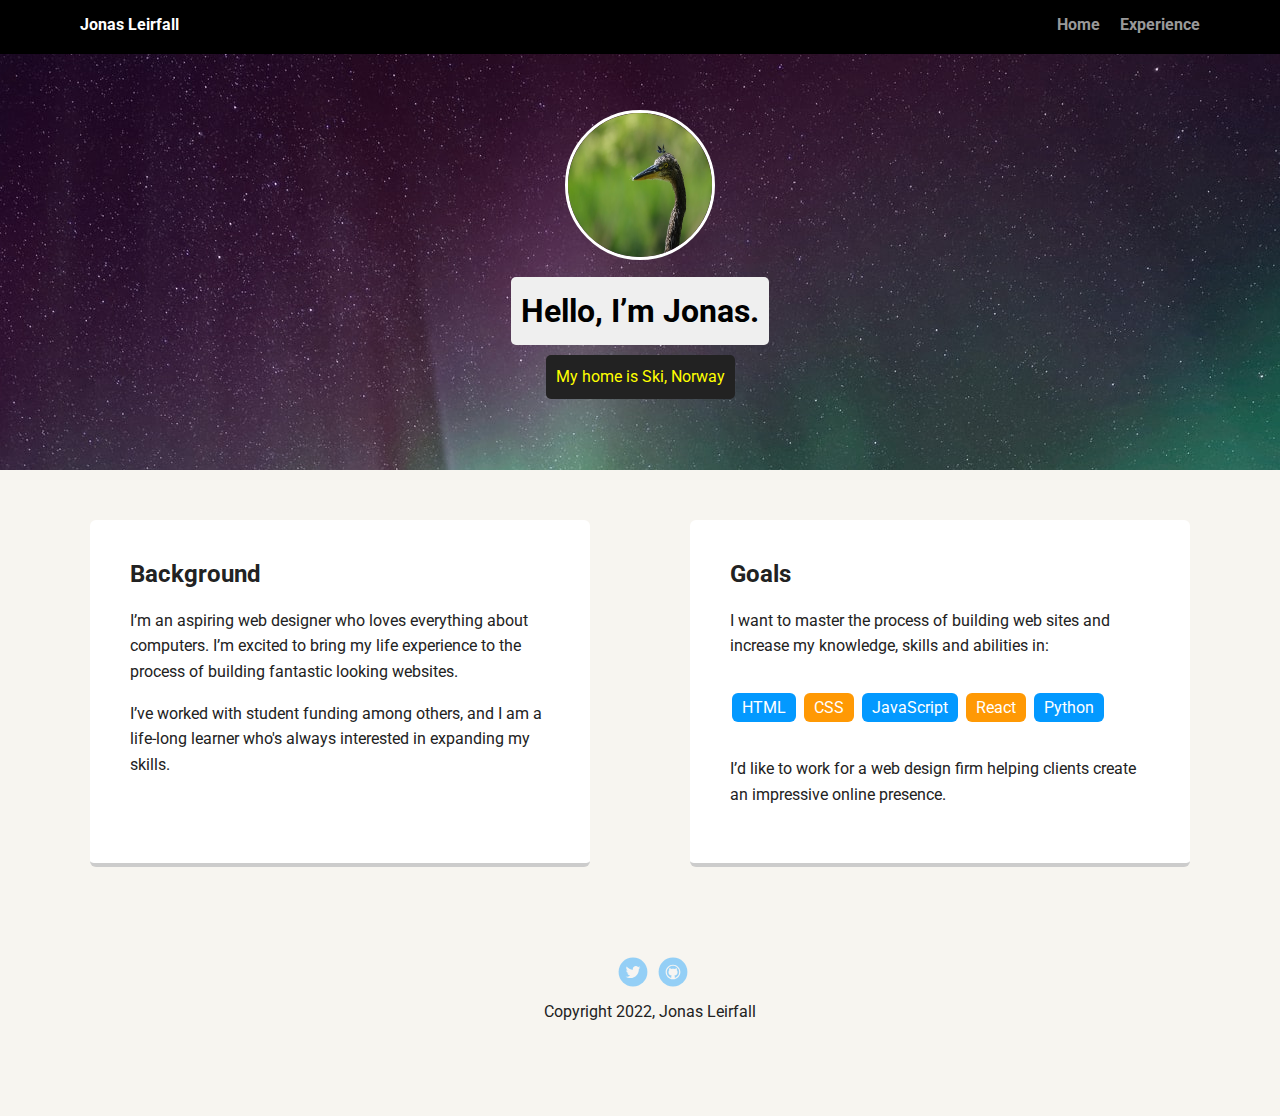
<file: index.html>
<!DOCTYPE html>
<html lang="en">
  <head>
    <meta charset="utf-8" />
    <title>Jonas Leirfall's Profile</title>
    <meta name="viewport" content="width=device-width, initial-scale=1.0" />
    <link rel="stylesheet" href="styles.css" />
    <link
      href="https://fonts.googleapis.com/css?family=Muli%7CRoboto:400,300,500,700,900"
      rel="stylesheet"
    />
  </head>
  <body>
    <div class="main-nav">
      <ul class="nav">
        <li class="name">Jonas Leirfall</li>
        <li><a href="index.html">Home</a></li>
        <li><a href="experience.html">Experience</a></li>
      </ul>
    </div>

    <header>
      <img
        src="images/weirdbird.jpg"
        alt="Picture of a weird bird"
        class="profile-image"
      />
      <h1 class="tag name">Hello, I’m Jonas.</h1>
      <p class="tag location">My home is Ski, Norway</p>
    </header>

    <main class="flex">
      <div class="card">
        <h2>Background</h2>
        <p>
          I’m an aspiring web designer who loves everything about computers.
          I’m excited to bring my life experience to the process of building
          fantastic looking websites.
        </p>
        <p>
          I’ve worked with student funding among others, and I am a life-long
          learner who's always interested in expanding my skills.
        </p>
      </div>

      <div class="card">
        <h2>Goals</h2>
        <p>
          I want to master the process of building web sites and increase my
          knowledge, skills and abilities in:
        </p>
        <ul class="skills">
          <li>HTML</li>
          <li>CSS</li>
          <li>JavaScript</li>
          <li>React</li>
          <li>Python</li>
        </ul>
        <p>
          I’d like to work for a web design firm helping clients create an
          impressive online presence.
        </p>
      </div>
    </main>
    <footer>
      <ul>
        <li>
          <a href="https://www.twitter.com/NUFCJonas" class="social twitter"
            >Twitter</a
          >
        </li>
        <li>
          <a href="https://github.com/Jonasleirfall" class="social github"
            >Github</a
          >
        </li>
      </ul>
      <p class="copyright">Copyright 2022, Jonas Leirfall</p>
    </footer>
  </body>
</html>
</file>
<file: styles.css>
/* Global Layout Set-up */
* {
  box-sizing: border-box;
}

body {
  margin: 0;
  padding: 0;
  text-align: center;
  font-family: "Roboto", sans-serif;
  color: #222;
  background: #f7f5f0;
}
/* Link Styles */

a {
  text-decoration: none;
  color: #999;
}
a:hover {
  color: #6633ff;
}

/* Section Styles */

.main-nav {
  width: 100%;
  background: black;
  min-height: 30px;
  padding: 10px;
  position: fixed;
  text-align: center;
}
.nav {
  display: flex;
  justify-content: space-around;
  font-weight: 700;
  list-style-type: none;
  margin: 0 auto;
  padding: 0;
}

.nav .name {
  display: block;
  margin-right: auto;
  color: white;
}
.nav li {
  padding: 5px 10px 10px 10px;
}
.nav a {
  transition: all 0.5s;
}
.nav a:hover {
  color: white;
}

header {
  text-align: center;
  background: url("images/northernlights.jpg") no-repeat top center;
  background-size: auto;
  overflow: hidden;
  padding-top: 60px;
}
header {
  line-height: 1.5;
}
header .profile-image {
  margin-top: 50px;
  width: 150px;
  height: 150px;
  border-radius: 50%;
  border: 3px solid white;
  transition: all 0.5s;
}
header .profile-image:hover {
  transform: scale(1.2) rotate(5deg);
}
.tag {
  background-color: #efefef;
  color: black;
  padding: 10px;
  border-radius: 5px;
  display: table;
  margin: 10px auto;
}
.location {
  background-color: #222;
  color: yellow;
}
.card {
  margin: 30px;
  padding: 20px 40px 40px;
  max-width: 500px;
  text-align: left;
  background: #fff;
  border-bottom: 4px solid #ccc;
  border-radius: 6px;
  transition: all 0.5s;
}
.card:hover {
  border-color: #ff99ff;
}

ul.skills {
  padding: 0;
  text-align: center;
}

.skills li {
  border-radius: 6px;
  display: inline-block;
  background: #ff9904;
  color: white;
  padding: 5px 10px;
  margin: 2px;
}

.skills li:nth-child(odd) {
  background: #0399ff;
}

footer {
  width: 100%;
  min-height: 30px;
  padding: 20px 0 40px 20px;
}

footer .copyright {
  top: -8px;
  font-size: 0.75em;
}

footer ul {
  list-style-type: none;
  margin: 0;
  padding: 0;
}

footer ul li {
  display: inline-block;
}

a.social {
  display: inline-block;
  text-indent: -9999px;
  margin-left: 5px;
  width: 30px;
  height: 30px;
  background-size: 30px 30px;
  opacity: 0.4;
  transition: all 0.5s;
}
a.twitter {
  background-image: url(images/twitter.svg);
}
a.linkedin {
  background-image: url(images/linkedin.svg);
}
a.github {
  background-image: url(images/github.svg);
}
a.social:hover {
  opacity: 1;
}
.clearfix {
  clear: both;
}

/* Styles for larger screens */
@media screen and (min-width: 720px) {
  .flex {
    display: -ms-flexbox; /* TWEENER - IE 10 */
    display: flex;
    max-width: 1200px;
    -ms-flex-pack: distribute;
    justify-content: space-around;
    margin: 0 auto;
  }

  header {
    min-height: 470px;
  }

  .nav {
    max-width: 1200px;
    padding: 0 30px;
  }

  main {
    padding-top: 20px;
  }

  main p {
    line-height: 1.6em;
  }

  footer {
    font-size: 1.3em;
    max-width: 1200px;
    margin: 40px auto;
  }
}

.list-dots {
  text-align: center;
}

ul {
  display: inline-block;
  padding: 5px;
}
</file>
